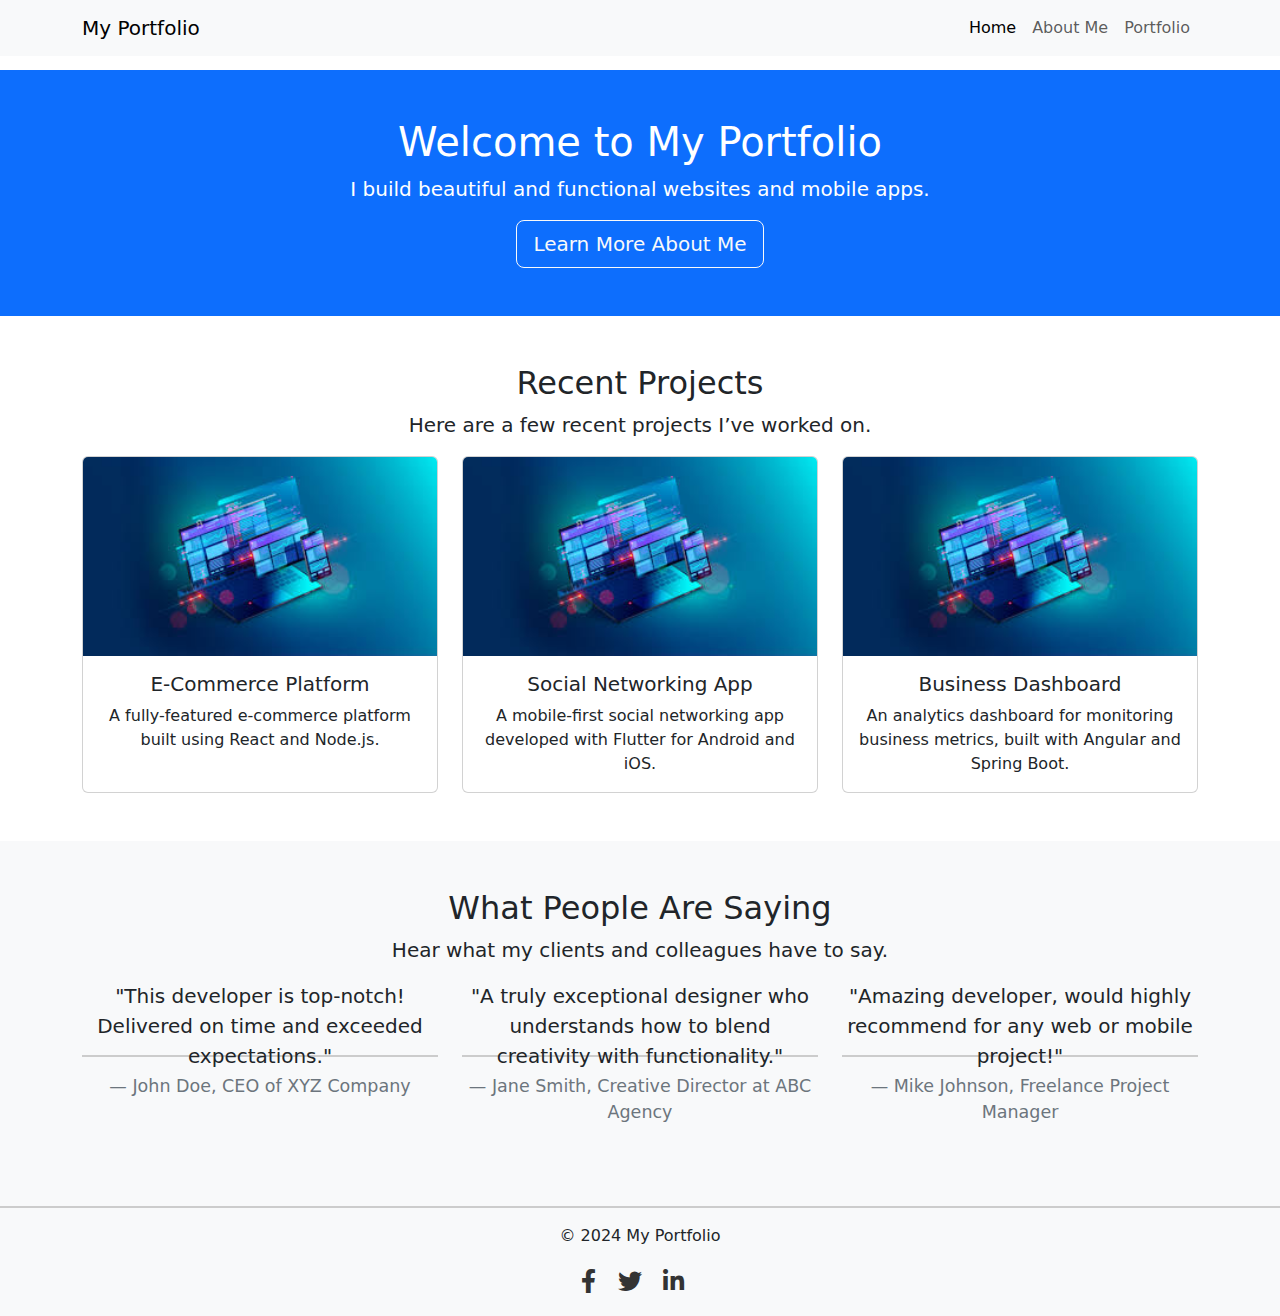
<file: index.html>
<!DOCTYPE html>
<html lang="en">
<head>
  <meta charset="UTF-8">
  <meta name="viewport" content="width=device-width, initial-scale=1.0">
  <title>My Portfolio</title>
  <link href="https://cdn.jsdelivr.net/npm/bootstrap@5.3.0/dist/css/bootstrap.min.css" rel="stylesheet">
  <link rel="stylesheet" href="https://cdnjs.cloudflare.com/ajax/libs/font-awesome/6.0.0/css/all.min.css">
  <link rel="stylesheet" href="style.css">
</head>
<body>
  <!-- Navigation -->
  <nav class="navbar navbar-expand-lg navbar-light bg-light">
    <div class="container">
      <a class="navbar-brand" href="#">My Portfolio</a>
      <button class="navbar-toggler" type="button" data-bs-toggle="collapse" data-bs-target="#navbarNav" aria-controls="navbarNav" aria-expanded="false" aria-label="Toggle navigation">
        <span class="navbar-toggler-icon"></span>
      </button>
      <div class="collapse navbar-collapse" id="navbarNav">
        <ul class="navbar-nav ms-auto">
          <li class="nav-item"><a class="nav-link active" href="index.html">Home</a></li>
          <li class="nav-item"><a class="nav-link" href="about.html">About Me</a></li>
          <li class="nav-item"><a class="nav-link" href="work.html">Portfolio</a></li>
        </ul>
      </div>
    </div>
  </nav>

  <!-- Hero Section -->
  <header class="py-5 bg-primary text-white text-center">
    <div class="container">
      <h1>Welcome to My Portfolio</h1>
      <p class="lead">I build beautiful and functional websites and mobile apps.</p>
      <a href="about.html" class="btn btn-outline-light btn-lg">Learn More About Me</a>
    </div>
  </header>

  <!-- Recent Projects Section -->
  <section class="py-5 text-center">
    <div class="container">
      <h2>Recent Projects</h2>
      <p class="lead">Here are a few recent projects I’ve worked on.</p>
      <div class="row">
        <div class="col-md-4">
          <div class="card h-100">
            <img src="images/recent1.jpg" class="card-img-top" alt="Project 1">
            <div class="card-body">
              <h5 class="card-title">E-Commerce Platform</h5>
              <p class="card-text">A fully-featured e-commerce platform built using React and Node.js.</p>
            </div>
          </div>
        </div>
        <div class="col-md-4">
          <div class="card h-100">
            <img src="images/recent2.jpg" class="card-img-top" alt="Project 2">
            <div class="card-body">
              <h5 class="card-title">Social Networking App</h5>
              <p class="card-text">A mobile-first social networking app developed with Flutter for Android and iOS.</p>
            </div>
          </div>
        </div>
        <div class="col-md-4">
          <div class="card h-100">
            <img src="images/recent3.jpg" class="card-img-top" alt="Project 3">
            <div class="card-body">
              <h5 class="card-title">Business Dashboard</h5>
              <p class="card-text">An analytics dashboard for monitoring business metrics, built with Angular and Spring Boot.</p>
            </div>
          </div>
        </div>
      </div>
    </div>
  </section>

  <!-- Testimonials Section -->
  <section class="py-5 bg-light text-center">
    <div class="container">
      <h2>What People Are Saying</h2>
      <p class="lead">Hear what my clients and colleagues have to say.</p>
      <div class="row">
        <div class="col-md-4">
          <blockquote class="blockquote">
            <p class="mb-0">"This developer is top-notch! Delivered on time and exceeded expectations."</p>
            <footer class="blockquote-footer">John Doe, CEO of XYZ Company</footer>
          </blockquote>
        </div>
        <div class="col-md-4">
          <blockquote class="blockquote">
            <p class="mb-0">"A truly exceptional designer who understands how to blend creativity with functionality."</p>
            <footer class="blockquote-footer">Jane Smith, Creative Director at ABC Agency</footer>
          </blockquote>
        </div>
        <div class="col-md-4">
          <blockquote class="blockquote">
            <p class="mb-0">"Amazing developer, would highly recommend for any web or mobile project!"</p>
            <footer class="blockquote-footer">Mike Johnson, Freelance Project Manager</footer>
          </blockquote>
        </div>
      </div>
    </div>
  </section>

  <!-- Footer -->
  <footer class="bg-light text-center py-3 mt-auto">
    <p>© 2024 My Portfolio</p>
    <div class="social-icons">
      <a href="#" class="me-3"><i class="fab fa-facebook-f"></i></a>
      <a href="#" class="me-3"><i class="fab fa-twitter"></i></a>
      <a href="#"><i class="fab fa-linkedin-in"></i></a>
    </div>
  </footer>

  <script src="https://cdn.jsdelivr.net/npm/bootstrap@5.3.0/dist/js/bootstrap.bundle.min.js"></script>
</body>
</html>
</file>
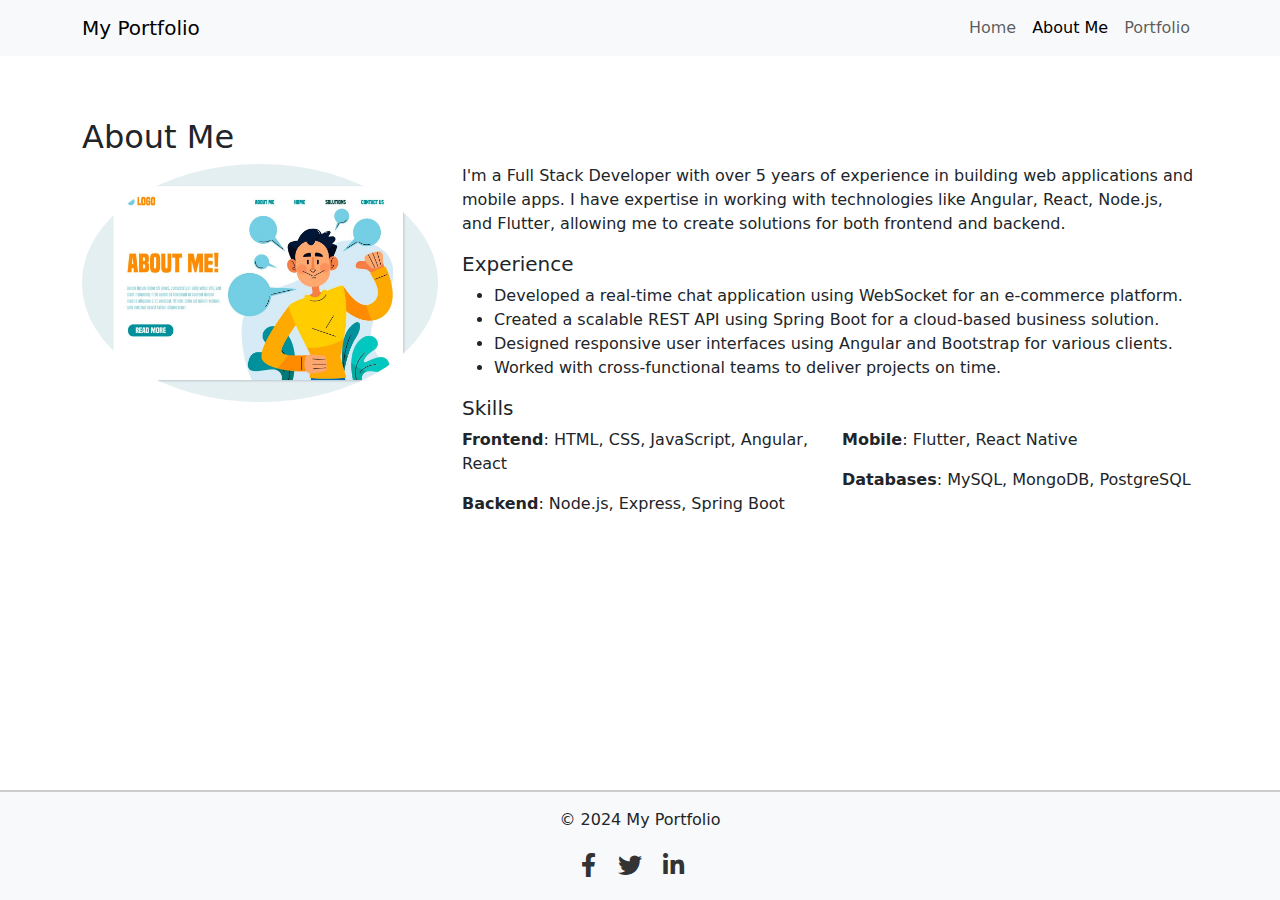
<file: about.html>
<!DOCTYPE html>
<html lang="en">
<head>
  <meta charset="UTF-8">
  <meta name="viewport" content="width=device-width, initial-scale=1.0">
  <title>About Me</title>
  <link href="https://cdn.jsdelivr.net/npm/bootstrap@5.3.0/dist/css/bootstrap.min.css" rel="stylesheet">
  <link rel="stylesheet" href="https://cdnjs.cloudflare.com/ajax/libs/font-awesome/6.0.0/css/all.min.css">
  <link rel="stylesheet" href="style.css">
</head>
<body>
  <!-- Navigation -->
  <nav class="navbar navbar-expand-lg navbar-light bg-light">
    <div class="container">
      <a class="navbar-brand" href="#">My Portfolio</a>
      <button class="navbar-toggler" type="button" data-bs-toggle="collapse" data-bs-target="#navbarNav" aria-controls="navbarNav" aria-expanded="false" aria-label="Toggle navigation">
        <span class="navbar-toggler-icon"></span>
      </button>
      <div class="collapse navbar-collapse" id="navbarNav">
        <ul class="navbar-nav ms-auto">
          <li class="nav-item"><a class="nav-link" href="index.html">Home</a></li>
          <li class="nav-item"><a class="nav-link active" href="about.html">About Me</a></li>
          <li class="nav-item"><a class="nav-link" href="work.html">Portfolio</a></li>
        </ul>
      </div>
    </div>
  </nav>

  <!-- About Me Section -->
  <section class="py-5">
    <div class="container">
      <h2>About Me</h2>
      <div class="row">
        <div class="col-md-4">
          <img src="images/about_me.jpg" class="img-fluid rounded-circle mb-3" alt="About Me">
        </div>
        <div class="col-md-8">
          <p>I'm a Full Stack Developer with over 5 years of experience in building web applications and mobile apps. I have expertise in working with technologies like Angular, React, Node.js, and Flutter, allowing me to create solutions for both frontend and backend.</p>
          
          <!-- Experience Section -->
          <h5>Experience</h5>
          <ul>
            <li>Developed a real-time chat application using WebSocket for an e-commerce platform.</li>
            <li>Created a scalable REST API using Spring Boot for a cloud-based business solution.</li>
            <li>Designed responsive user interfaces using Angular and Bootstrap for various clients.</li>
            <li>Worked with cross-functional teams to deliver projects on time.</li>
          </ul>
          
          <!-- Skills Section -->
          <h5>Skills</h5>
          <div class="row">
            <div class="col-md-6">
              <p><strong>Frontend</strong>: HTML, CSS, JavaScript, Angular, React</p>
              <p><strong>Backend</strong>: Node.js, Express, Spring Boot</p>
            </div>
            <div class="col-md-6">
              <p><strong>Mobile</strong>: Flutter, React Native</p>
              <p><strong>Databases</strong>: MySQL, MongoDB, PostgreSQL</p>
            </div>
          </div>
        </div>
      </div>
    </div>
  </section>

 <!-- Footer -->
 <footer class="bg-light text-center py-3 mt-auto">
  <p>© 2024 My Portfolio</p>
  <div class="social-icons">
    <a href="#" class="me-3"><i class="fab fa-facebook-f"></i></a>
    <a href="#" class="me-3"><i class="fab fa-twitter"></i></a>
    <a href="#"><i class="fab fa-linkedin-in"></i></a>
  </div>
</footer>


  <script src="https://cdn.jsdelivr.net/npm/bootstrap@5.3.0/dist/js/bootstrap.bundle.min.js"></script>
</body>
</html>
</file>
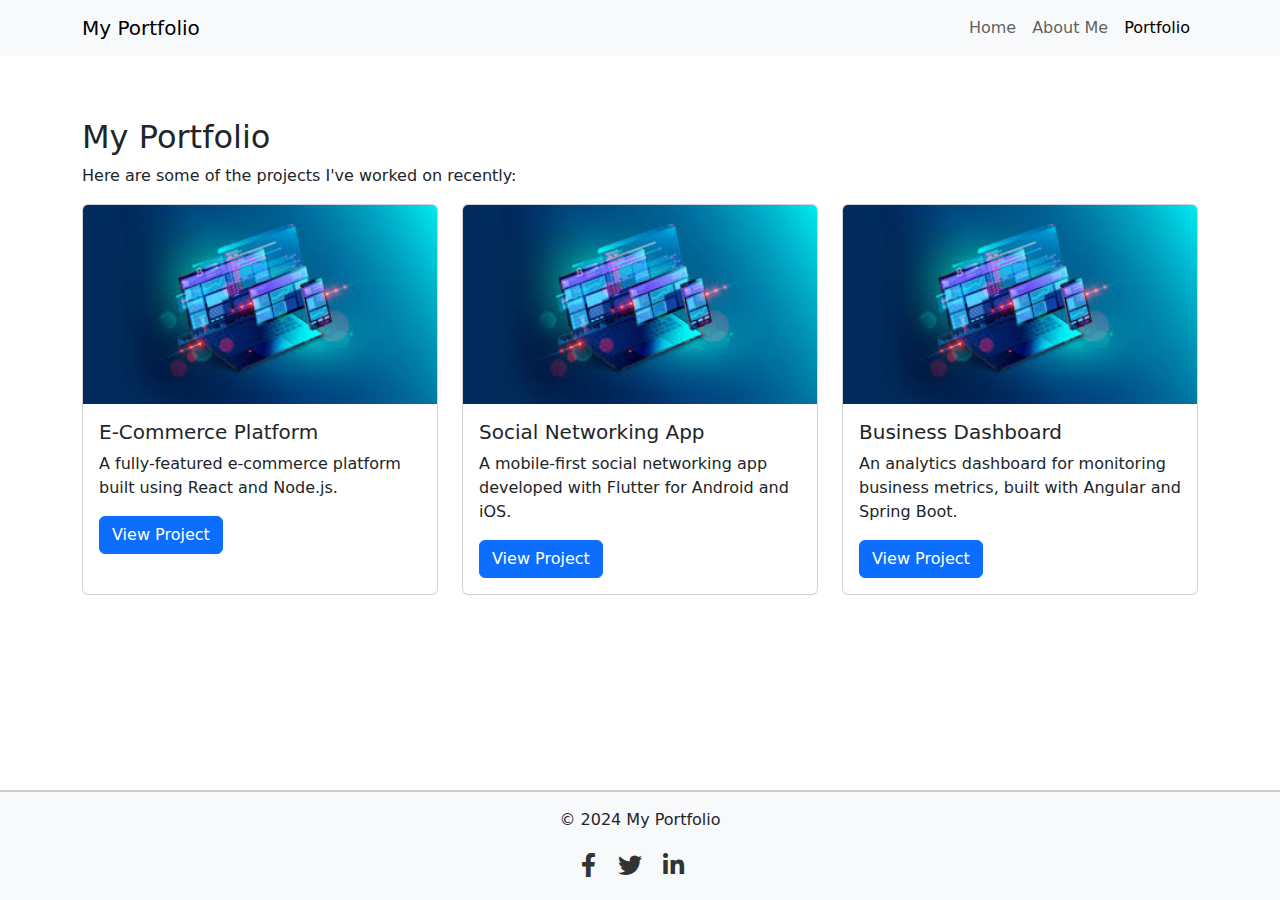
<file: work.html>
<!DOCTYPE html>
<html lang="en">
<head>
  <meta charset="UTF-8">
  <meta name="viewport" content="width=device-width, initial-scale=1.0">
  <title>Portfolio</title>
  <link href="https://cdn.jsdelivr.net/npm/bootstrap@5.3.0/dist/css/bootstrap.min.css" rel="stylesheet">
  <link rel="stylesheet" href="https://cdnjs.cloudflare.com/ajax/libs/font-awesome/6.0.0/css/all.min.css">
  <link rel="stylesheet" href="style.css">
</head>
<body>
  <!-- Navigation -->
  <nav class="navbar navbar-expand-lg navbar-light bg-light">
    <div class="container">
      <a class="navbar-brand" href="#">My Portfolio</a>
      <button class="navbar-toggler" type="button" data-bs-toggle="collapse" data-bs-target="#navbarNav" aria-controls="navbarNav" aria-expanded="false" aria-label="Toggle navigation">
        <span class="navbar-toggler-icon"></span>
      </button>
      <div class="collapse navbar-collapse" id="navbarNav">
        <ul class="navbar-nav ms-auto">
          <li class="nav-item"><a class="nav-link" href="index.html">Home</a></li>
          <li class="nav-item"><a class="nav-link" href="about.html">About Me</a></li>
          <li class="nav-item"><a class="nav-link active" href="work.html">Portfolio</a></li>
        </ul>
      </div>
    </div>
  </nav>

  <!-- Portfolio Section -->
  <section class="py-5">
    <div class="container">
      <h2>My Portfolio</h2>
      <p>Here are some of the projects I've worked on recently:</p>
      <div class="row">
        <div class="col-md-4">
          <div class="card h-100">
            <img src="images/project1.jpg" class="card-img-top" alt="Project 1">
            <div class="card-body">
              <h5 class="card-title">E-Commerce Platform</h5>
              <p class="card-text">A fully-featured e-commerce platform built using React and Node.js.</p>
              <a href="#" class="btn btn-primary">View Project</a>
            </div>
          </div>
        </div>
        <div class="col-md-4">
          <div class="card h-100">
            <img src="images/project2.jpg" class="card-img-top" alt="Project 2">
            <div class="card-body">
              <h5 class="card-title">Social Networking App</h5>
              <p class="card-text">A mobile-first social networking app developed with Flutter for Android and iOS.</p>
              <a href="#" class="btn btn-primary">View Project</a>
            </div>
          </div>
        </div>
        <div class="col-md-4">
          <div class="card h-100">
            <img src="images/project3.jpg" class="card-img-top" alt="Project 3">
            <div class="card-body">
              <h5 class="card-title">Business Dashboard</h5>
              <p class="card-text">An analytics dashboard for monitoring business metrics, built with Angular and Spring Boot.</p>
              <a href="#" class="btn btn-primary">View Project</a>
            </div>
          </div>
        </div>
      </div>
    </div>
  </section>

  <!-- Footer -->
  <footer class="bg-light text-center py-3 mt-auto">
    <p>© 2024 My Portfolio</p>
    <div class="social-icons">
      <a href="#" class="me-3"><i class="fab fa-facebook-f"></i></a>
      <a href="#" class="me-3"><i class="fab fa-twitter"></i></a>
      <a href="#"><i class="fab fa-linkedin-in"></i></a>
    </div>
  </footer>

  <script src="https://cdn.jsdelivr.net/npm/bootstrap@5.3.0/dist/js/bootstrap.bundle.min.js"></script>
</body>
</html>
</file>
<file: style.css>
/* style.css */
html, body {
    height: 100%;
    margin: 0; /* ลบ margin เริ่มต้น */
}

body {
    padding-top: 70px; /* ปรับค่าให้พอดีกับความสูงของ navbar */
    display: flex;
    flex-direction: column;
    background-color: #ffffff; /* สีพื้นหลังของ body */
}

.content {
    flex: 1;
}

.navbar {
    position: fixed; /* ทำให้ navbar ติดอยู่ที่ด้านบน */
    top: 0; /* จัดตำแหน่งที่ด้านบน */
    width: 100%; /* ให้กว้างเต็มหน้าจอ */
    z-index: 1000; /* ให้แน่ใจว่า navbar อยู่เหนือเนื้อหาอื่น ๆ */
}

header {
    padding-top: 100px; /* เพิ่มระยะห่างด้านบนให้พอดีกับความสูงของ navbar */
}

footer {
    background-color: #f8f9fa; /* สีพื้นหลังของ footer */
    padding: 1rem 0;
    text-align: center;
    border-top: 2px solid #ccc; /* เส้นแบ่งระหว่าง body กับ footer */
}

.social-icons a {
    color: #333;
    margin-right: 15px;
    font-size: 1.5rem;
}

.card img {
    max-width: 100%; /* ปรับขนาดรูปภาพให้เข้ากับพื้นที่ */
    height: auto; /* ให้รักษาสัดส่วนของรูปภาพ */
}
</file>
